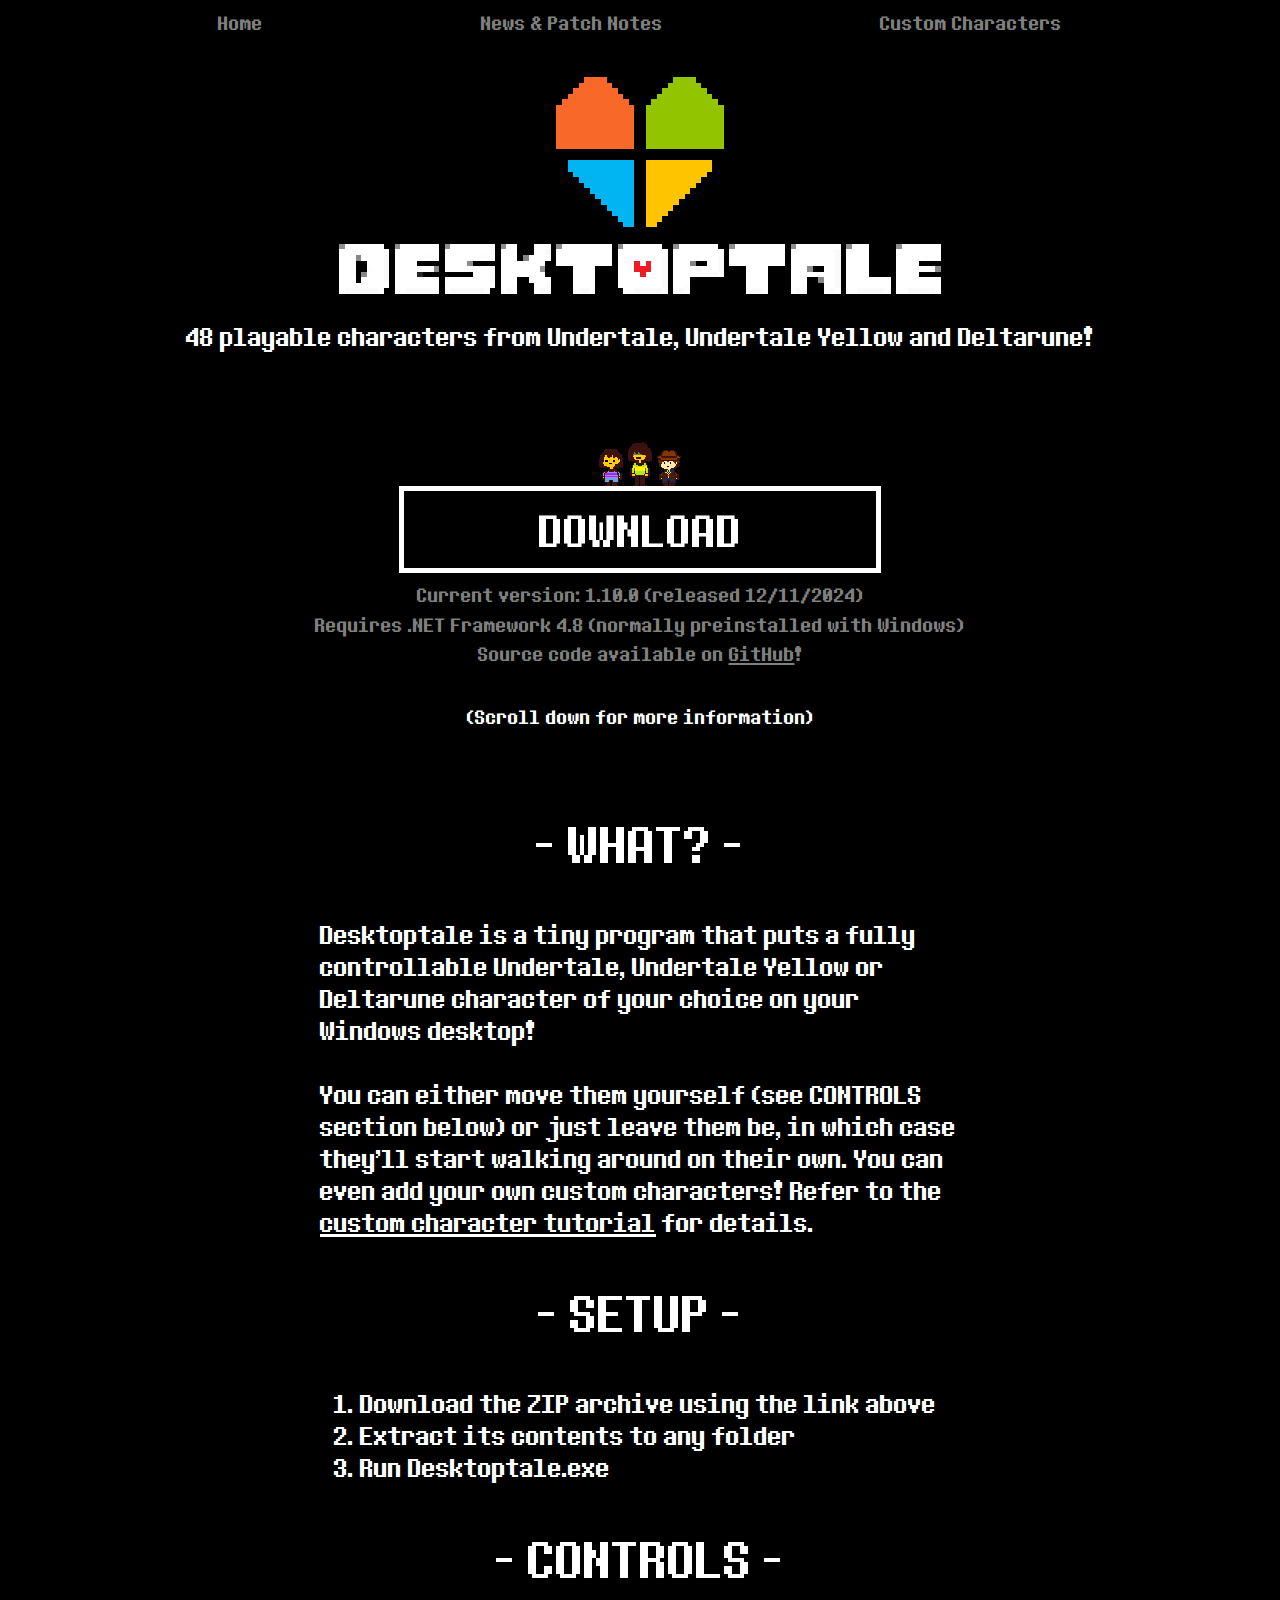
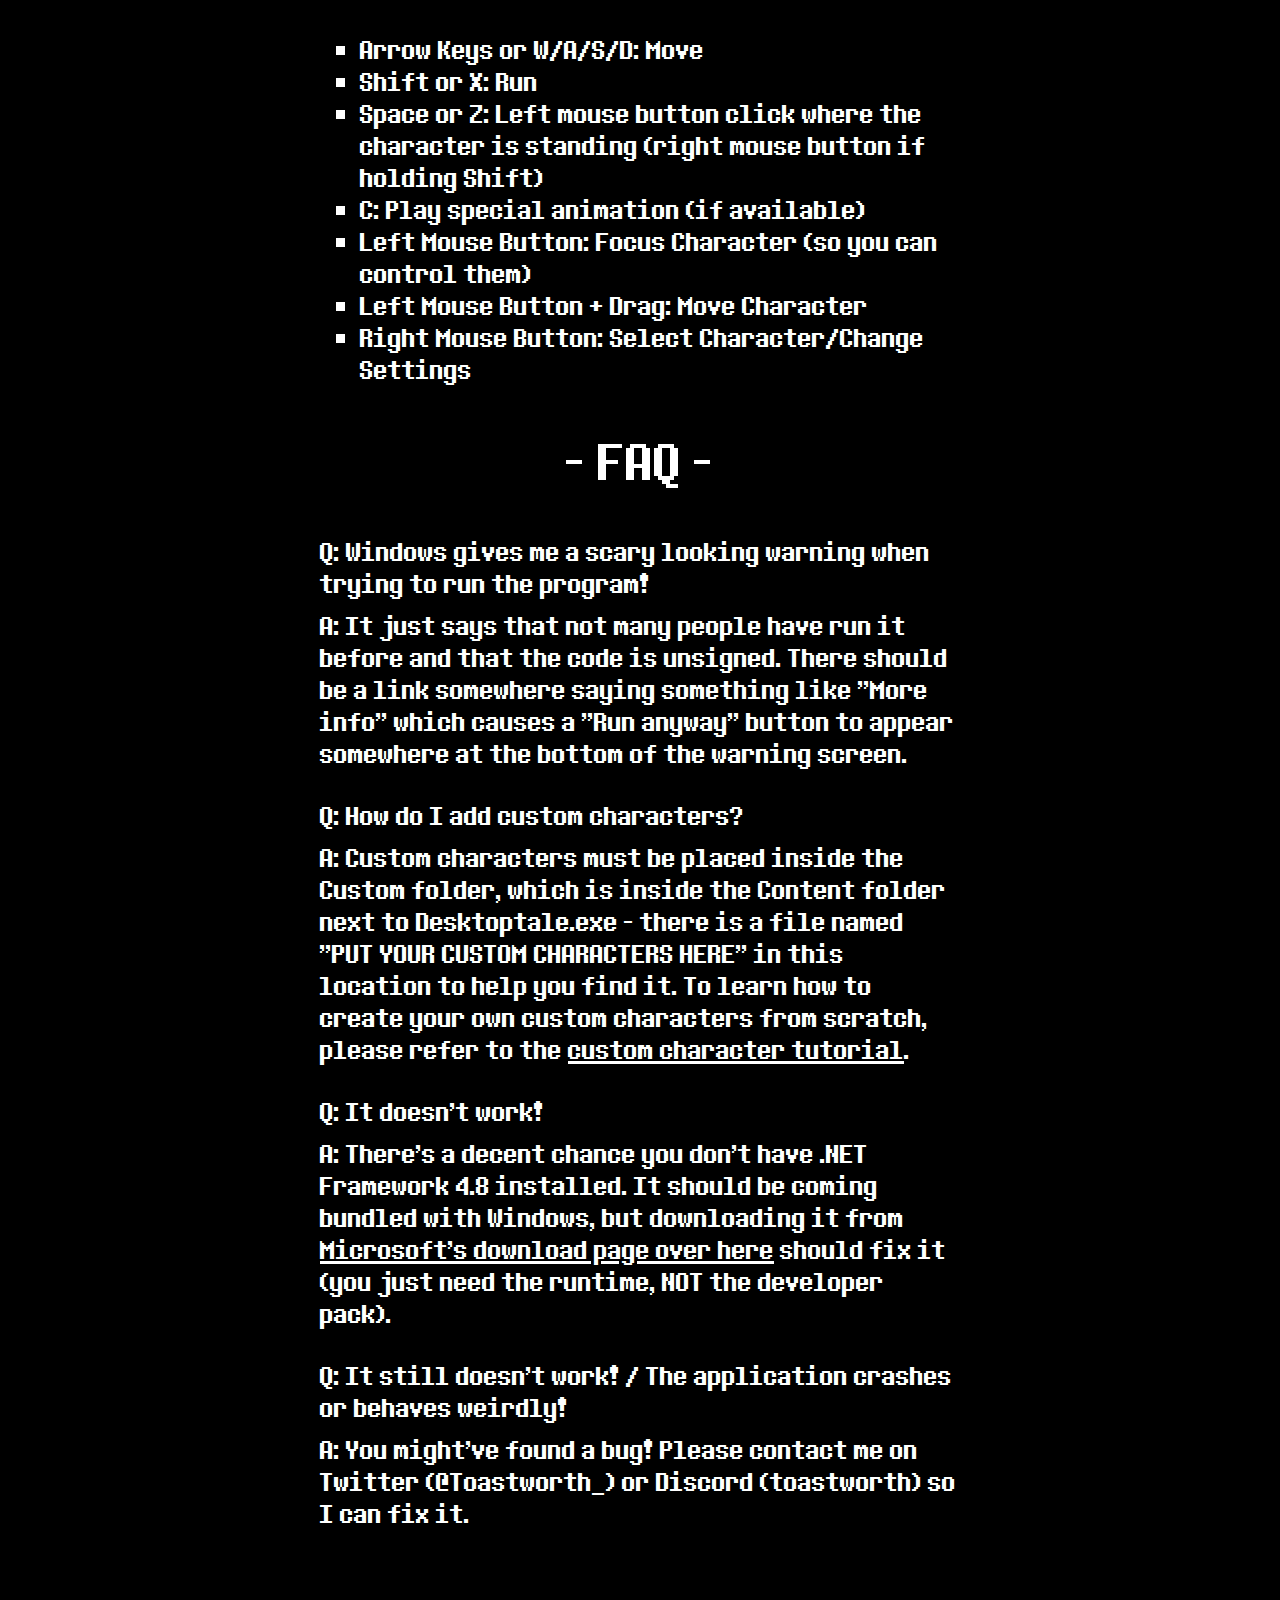
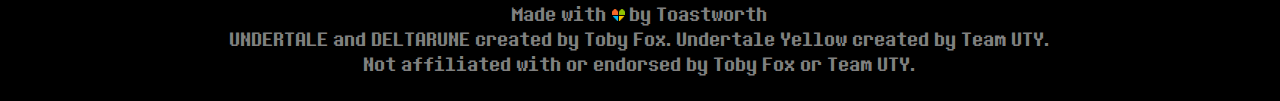
<file: index.html>
<!DOCTYPE html>
<html lang="en">
<head>
    <meta charset="UTF-8">
    <meta name="viewport" content="width=device-width, initial-scale=1.0">
    <title>Desktoptale</title>
    <link rel="stylesheet" href="style.css">
    <link rel="icon" type="image/x-icon" href="/img/favicon.ico">
</head>
<body>
<div class="navbar">
    <a class="navbar-link" href="index.html">Home</a>
    <a class="navbar-link" href="news.html">News & Patch Notes</a>
    <a class="navbar-link" href="custom-characters.html">Custom Characters</a>
</div>
<div id="toggleable-nav" class="navbar-mobile" style="display: none">
    <a class="navbar-link" href="index.html">Home</a>
    <a class="navbar-link" href="news.html">News & Patch Notes</a>
    <a class="navbar-link" href="custom-characters.html">Custom Characters</a>
</div>
<img id="nav-toggle" class="nav-menu-icon" src="img/menu.png">
<div class="hero">
    <div class="align-images">
        <img class="logo" src="img/logo.png" alt="The Desktoptale logo, a pixelart heart split into 4 sectors and colored like the old Windows logo, with the text 'Desktoptale' displayed below in the Undertale logo font.">
    </div>
    <div class="description-text">
        48 playable characters from Undertale, Undertale Yellow and Deltarune!
    </div>
    <div class="download-container-container">
        <div class="download-container">
            <div class="character-icon-container">
                <img class="character-icon" src="img/frisk.png">
                <img class="character-icon" src="img/kris.png">
                <img class="character-icon" src="img/clover.png">
            </div>
            <a href="assets/Desktoptale-1.10.0.zip">
                <div class="download-button">
                    DOWNLOAD
                </div>
            </a>
        </div>
    </div>
    <div class="download-extra-text">
        Current version: 1.10.0 (released 12/11/2024)
    </div>
    <div class="download-extra-text">
        Requires .NET Framework 4.8 (normally preinstalled with Windows)
    </div>
    <div class="download-extra-text">
        Source code available on <a href="https://github.com/ToadsworthLP/desktoptale" target="_blank" rel="noopener noreferrer">GitHub</a>!
    </div>
    <div class="more-info-text">
        (Scroll down for more information)
    </div>
</div>
<div class="content">
    <div class="info-container">
        <h1>- WHAT? -</h1>
        <p>
            Desktoptale is a tiny program that puts a fully controllable Undertale, Undertale Yellow or Deltarune character of your choice on your Windows desktop!
        </p>
        <p>
            You can either move them yourself (see CONTROLS section below) or just leave them be, in which case they'll start walking around on their own.
            You can even add your own custom characters! Refer to the <a href="custom-characters.html" target="_blank" rel="noopener noreferrer">custom character tutorial</a> for details.
        </p>
        <h1>- SETUP -</h1>
        <ol>
            <li>Download the ZIP archive using the link above</li>
            <li>Extract its contents to any folder</li>
            <li>Run Desktoptale.exe</li>
        </ol>
        <h1>- CONTROLS -</h1>
        <ul>
            <li>Arrow Keys or W/A/S/D: Move</li>
            <li>Shift or X: Run</li>
            <li>Space or Z: Left mouse button click where the character is standing (right mouse button if holding Shift)</li>
            <li>C: Play special animation (if available)</li>
            <li>Left Mouse Button: Focus Character (so you can control them)</li>
            <li>Left Mouse Button + Drag: Move Character</li>
            <li>Right Mouse Button: Select Character/Change Settings</li>
        </ul>
        <h1>- FAQ -</h1>
        <div class="faq-question">
            Q: Windows gives me a scary looking warning when trying to run the program!
        </div>
        <div class="faq-answer">
            A: It just says that not many people have run it before and that the code is unsigned.
            There should be a link somewhere saying something like "More info" which causes a "Run anyway" button to appear somewhere at the bottom of the warning screen.
        </div>
        <div class="faq-question">
            Q: How do I add custom characters?
        </div>
        <div class="faq-answer">
            A: Custom characters must be placed inside the Custom folder, which is inside the Content folder next to Desktoptale.exe - there is a file named "PUT YOUR CUSTOM CHARACTERS HERE" in this location to help you find it.
            To learn how to create your own custom characters from scratch, please refer to the <a href="custom-characters.html" target="_blank" rel="noopener noreferrer">custom character tutorial</a>.
        </div>
        <div class="faq-question">
            Q: It doesn't work!
        </div>
        <div class="faq-answer">
            A: There's a decent chance you don't have .NET Framework 4.8 installed.
            It should be coming bundled with Windows, but downloading it from
            <a href="https://dotnet.microsoft.com/en-us/download/dotnet-framework/net48" target="_blank" rel="noopener noreferrer">Microsoft's download page over here</a>
            should fix it (you just need the runtime, NOT the developer pack).
        </div>
        <div class="faq-question">
            Q: It still doesn't work! / The application crashes or behaves weirdly!
        </div>
        <div class="faq-answer">
            A: You might've found a bug! Please contact me on Twitter (@Toastworth_) or Discord (toastworth) so I can fix it.
        </div>
    </div>
</div>
<div class="footer">
    <div>
        Made with <img class="footer-soul-icon" src="img/icon.png"> by Toastworth
    </div>
    <div>
        UNDERTALE and DELTARUNE created by Toby Fox. Undertale Yellow created by Team UTY.
    </div>
    <div>
        Not affiliated with or endorsed by Toby Fox or Team UTY.
    </div>
</div>
</body>
<script src="navbar.js"></script>
</html>
</file>
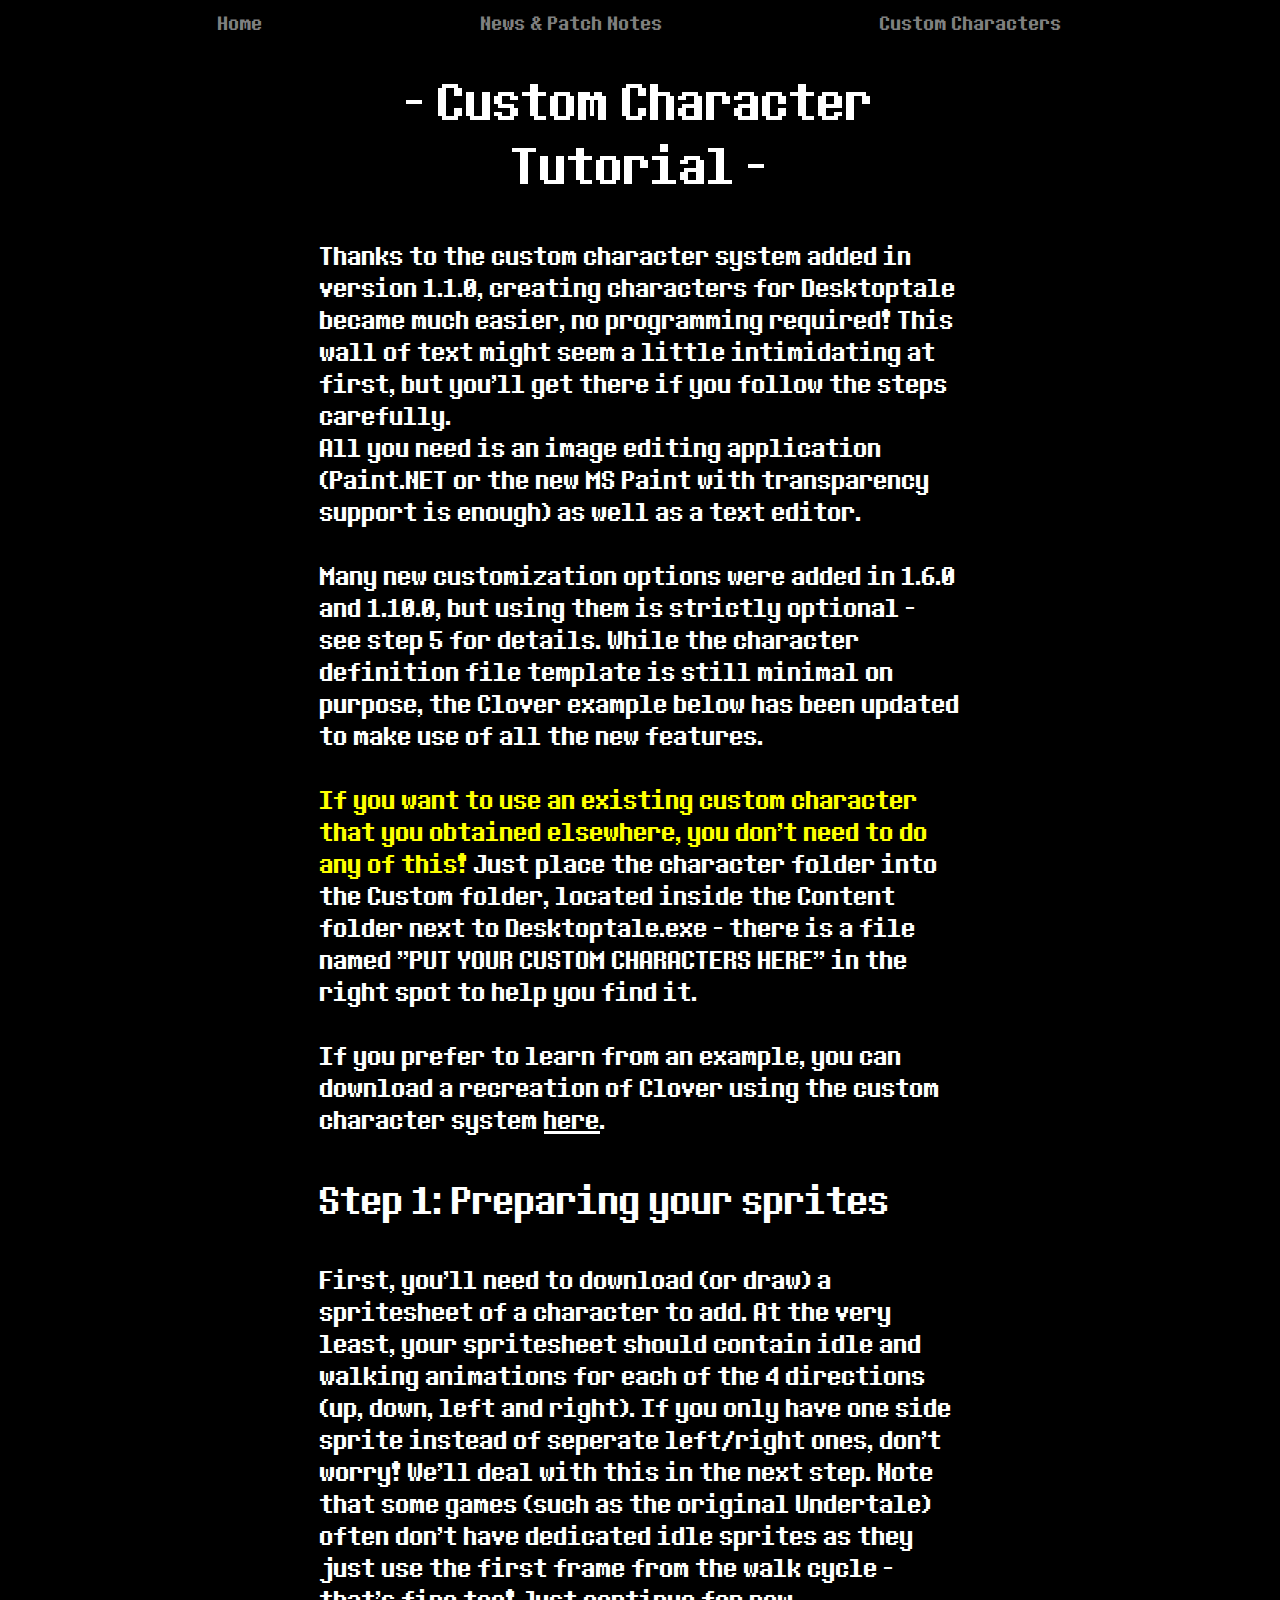
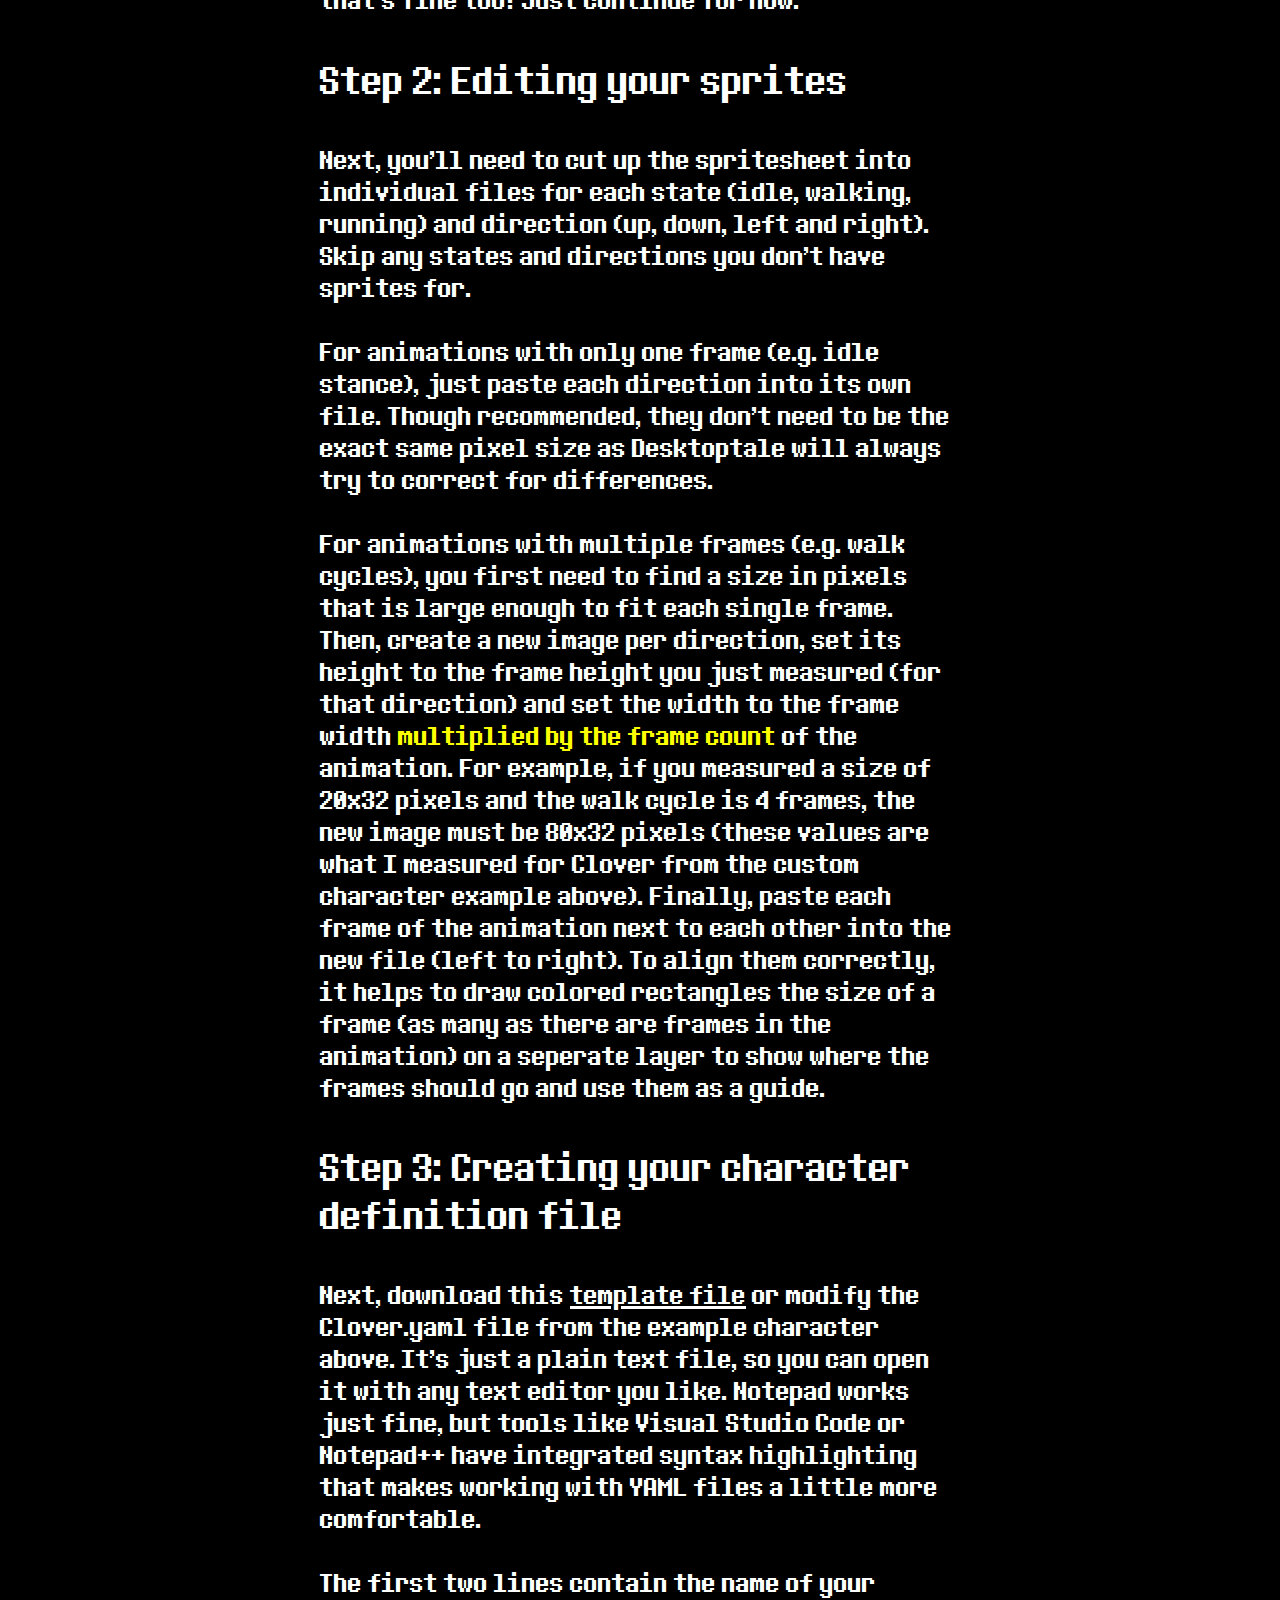
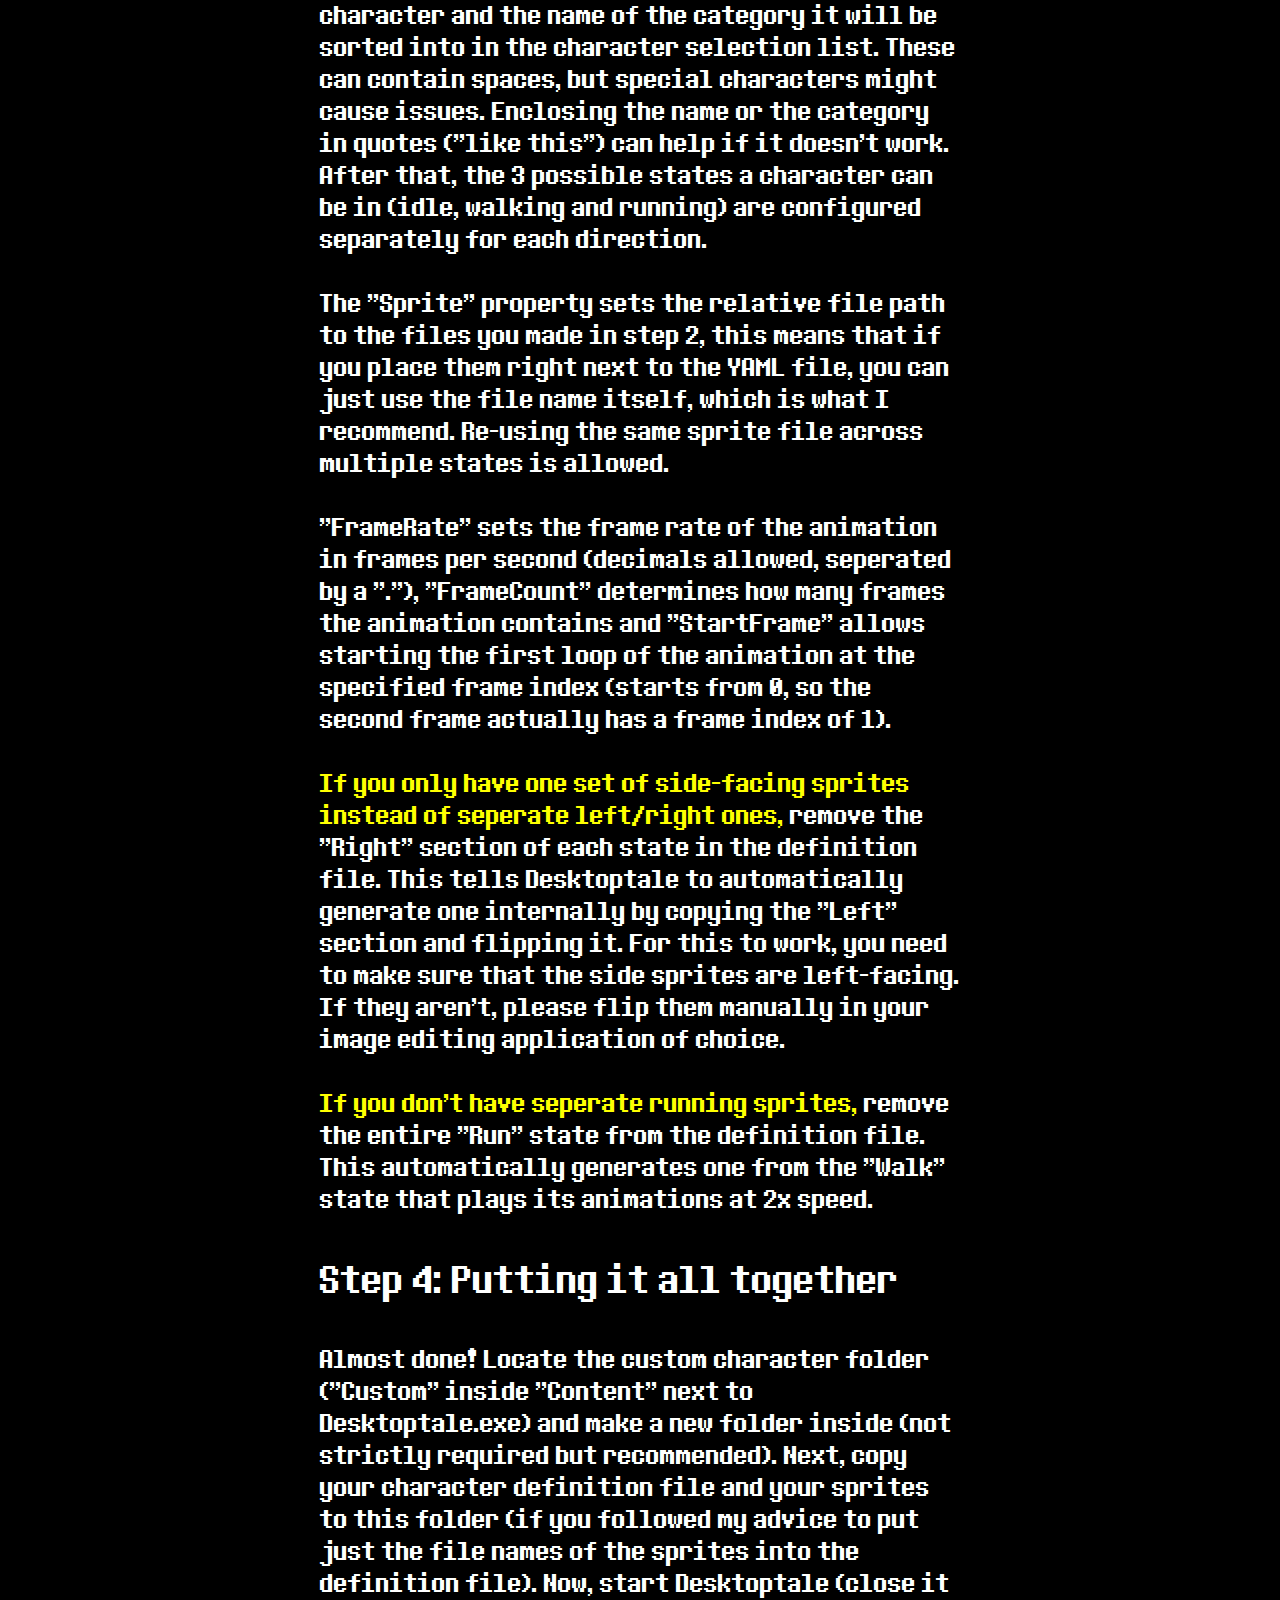
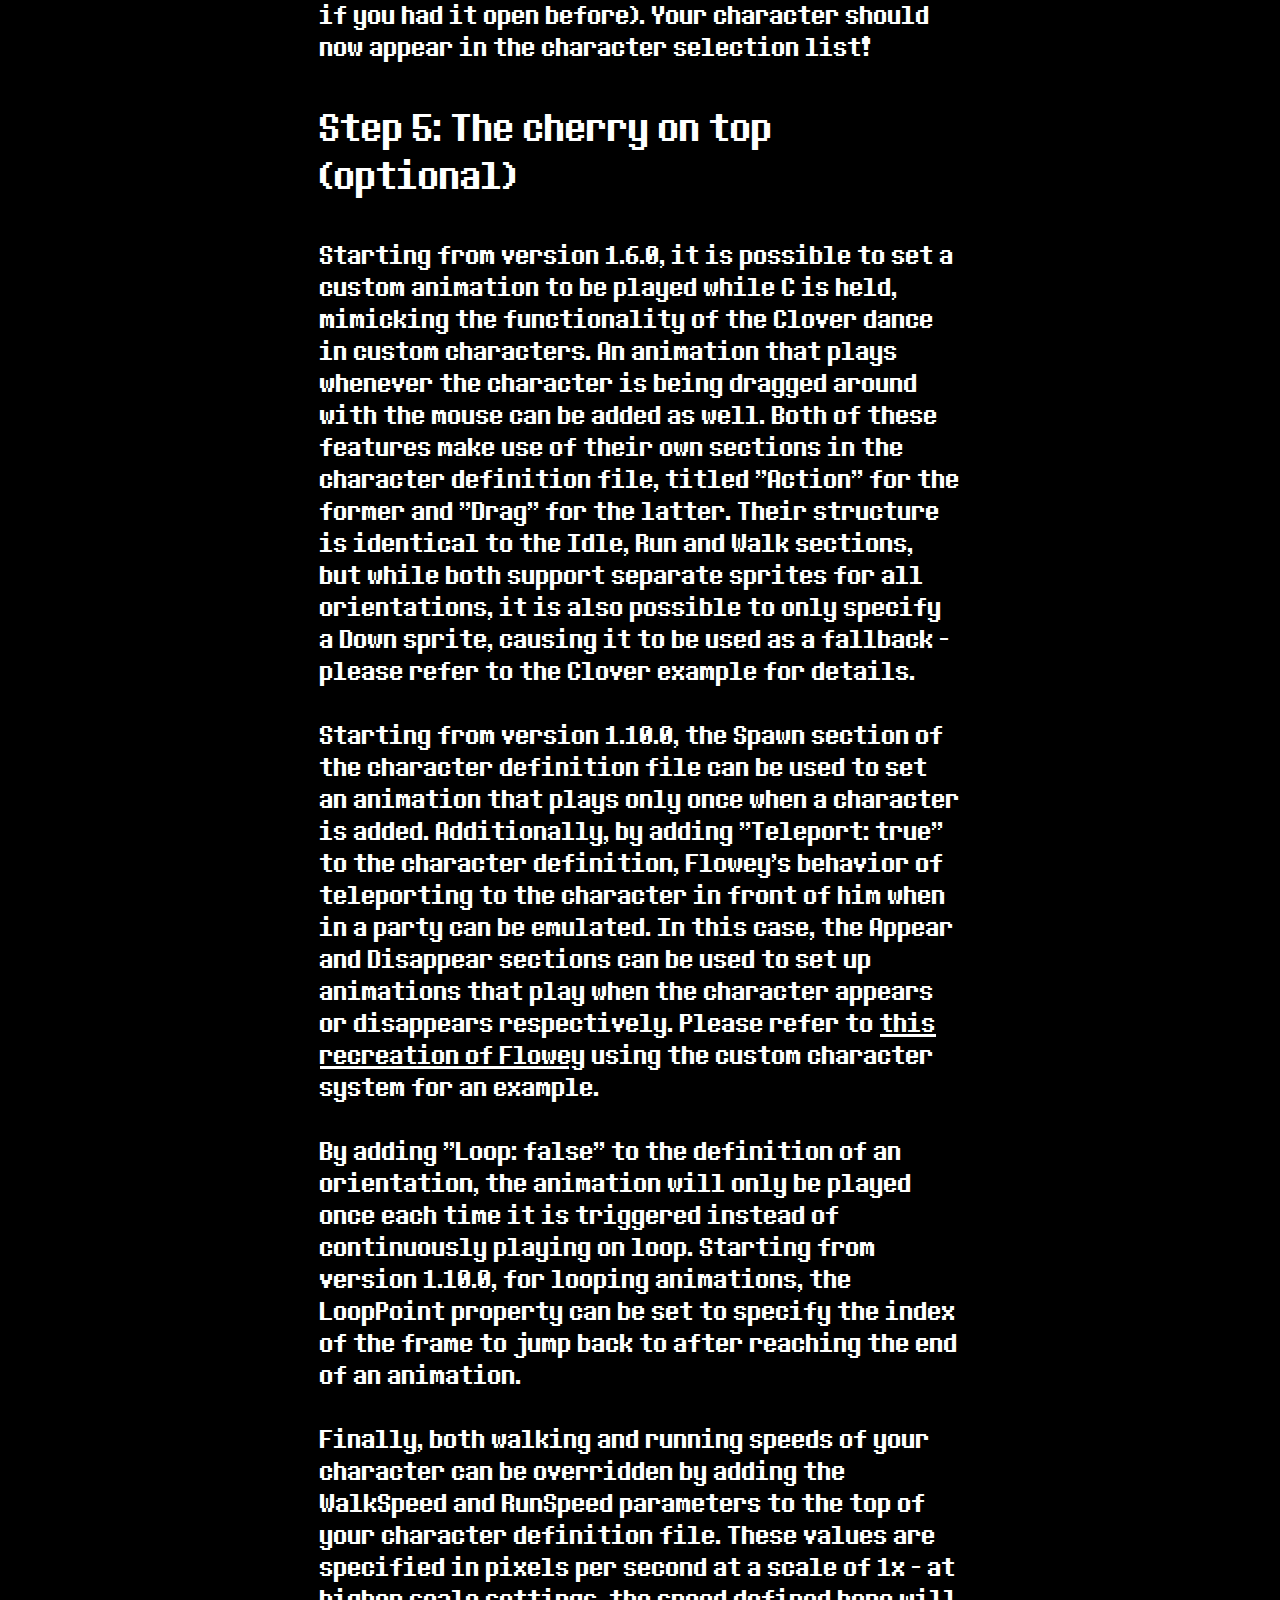
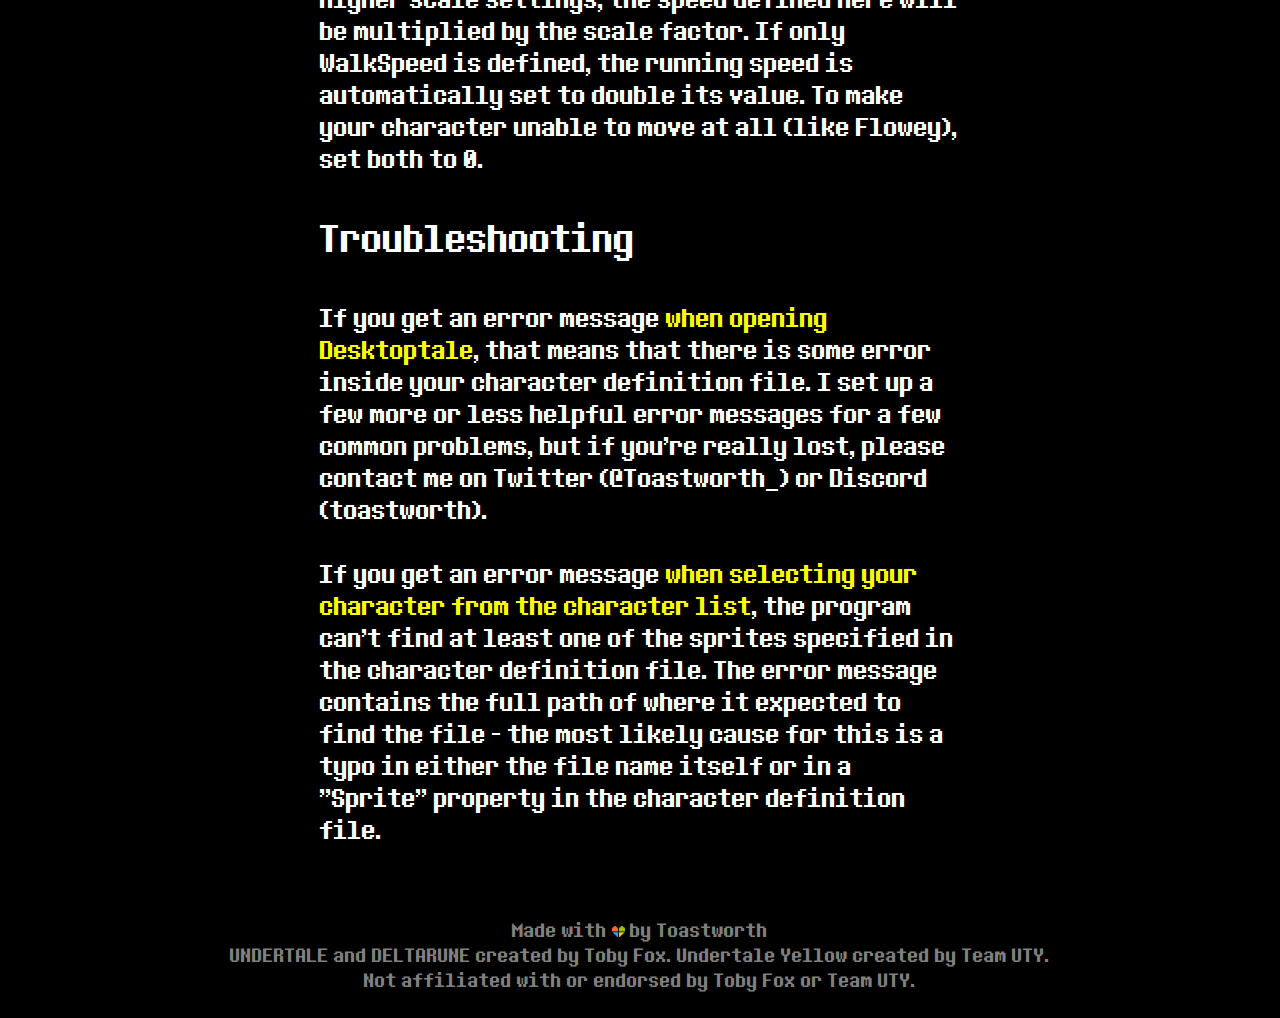
<file: custom-characters.html>
<!DOCTYPE html>
<html lang="en">
<head>
  <meta charset="UTF-8">
  <meta name="viewport" content="width=device-width, initial-scale=1.0">
  <title>Custom Character Tutorial - Desktoptale</title>
  <link rel="stylesheet" href="style.css">
  <link rel="icon" type="image/x-icon" href="/img/favicon.ico">
</head>
<body>
<div class="navbar">
  <a class="navbar-link" href="index.html">Home</a>
  <a class="navbar-link" href="news.html">News & Patch Notes</a>
  <a class="navbar-link" href="custom-characters.html">Custom Characters</a>
</div>
<div id="toggleable-nav" class="navbar-mobile" style="display: none">
  <a class="navbar-link" href="index.html">Home</a>
  <a class="navbar-link" href="news.html">News & Patch Notes</a>
  <a class="navbar-link" href="custom-characters.html">Custom Characters</a>
</div>
<img id="nav-toggle" class="nav-menu-icon" src="img/menu.png">
<div class="text-page-content">
  <h1>- Custom Character Tutorial -</h1>
  <p>
    Thanks to the custom character system added in version 1.1.0, creating characters for Desktoptale became much easier, no programming required!
    This wall of text might seem a little intimidating at first, but you'll get there if you follow the steps carefully.
    <br>
    All you need is an image editing application (Paint.NET or the new MS Paint with transparency support is enough) as well as a text editor.
  </p>
  <p>
    Many new customization options were added in 1.6.0 and 1.10.0, but using them is strictly optional - see step 5 for details.
    While the character definition file template is still minimal on purpose, the Clover example below has been updated to make use of all the new features.
  </p>
  <p>
    <a class="yellow-text">If you want to use an existing custom character that you obtained elsewhere, you don't need to do any of this!</a>
    Just place the character folder into the Custom folder, located inside the Content folder next to Desktoptale.exe - there is a file named "PUT YOUR CUSTOM CHARACTERS HERE" in the right spot to help you find it.
  </p>
  <p>
    If you prefer to learn from an example, you can download a recreation of Clover using the custom character system <a href="assets/custom-character-example.zip" target="_blank" rel="noopener noreferrer">here</a>.
  </p>

  <h2>Step 1: Preparing your sprites</h2>
  <p>
    First, you'll need to download (or draw) a spritesheet of a character to add. At the very least, your spritesheet should contain idle and walking animations for each of the 4 directions (up, down, left and right).
    If you only have one side sprite instead of seperate left/right ones, don't worry! We'll deal with this in the next step.
    Note that some games (such as the original Undertale) often don't have dedicated idle sprites as they just use the first frame from the walk cycle - that's fine too! Just continue for now.
  </p>

  <h2>Step 2: Editing your sprites</h2>
  <p>
    Next, you'll need to cut up the spritesheet into individual files for each state (idle, walking, running) and direction (up, down, left and right). Skip any states and directions you don't have sprites for.
  </p>
  <p>
    For animations with only one frame (e.g. idle stance), just paste each direction into its own file. Though recommended, they don't need to be the exact same pixel size as Desktoptale will always try to correct for differences.
  </p>
  <p>
    For animations with multiple frames (e.g. walk cycles), you first need to find a size in pixels that is large enough to fit each single frame.
    Then, create a new image per direction, set its height to the frame height you just measured (for that direction) and set the width to the frame width <a class="yellow-text">multiplied by the frame count</a> of the animation.
    For example, if you measured a size of 20x32 pixels and the walk cycle is 4 frames, the new image must be 80x32 pixels (these values are what I measured for Clover from the custom character example above).
    Finally, paste each frame of the animation next to each other into the new file (left to right).
    To align them correctly, it helps to draw colored rectangles the size of a frame (as many as there are frames in the animation) on a seperate layer to show where the frames should go and use them as a guide.
  </p>

  <h2>Step 3: Creating your character definition file</h2>
  <p>
    Next, download this <a href="assets/character.yaml" target="_blank" rel="noopener noreferrer" download>template file</a> or modify the Clover.yaml file from the example character above.
    It's just a plain text file, so you can open it with any text editor you like.
    Notepad works just fine, but tools like Visual Studio Code or Notepad++ have integrated syntax highlighting that makes working with YAML files a little more comfortable.
  </p>
  <p>
    The first two lines contain the name of your character and the name of the category it will be sorted into in the character selection list.
    These can contain spaces, but special characters might cause issues. Enclosing the name or the category in quotes ("like this") can help if it doesn't work.
    After that, the 3 possible states a character can be in (idle, walking and running) are configured separately for each direction.
  </p>
  <p>
    The "Sprite" property sets the relative file path to the files you made in step 2, this means that if you place them right next to the YAML file, you can just use the file name itself, which is what I recommend.
    Re-using the same sprite file across multiple states is allowed.
  </p>
  <p>"FrameRate" sets the frame rate of the animation in frames per second (decimals allowed, seperated by a "."),
    "FrameCount" determines how many frames the animation contains and
    "StartFrame" allows starting the first loop of the animation at the specified frame index (starts from 0, so the second frame actually has a frame index of 1).
  </p>
  <p>
    <a class="yellow-text">If you only have one set of side-facing sprites instead of seperate left/right ones,</a> remove the "Right" section of each state in the definition file.
    This tells Desktoptale to automatically generate one internally by copying the "Left" section and flipping it.
    For this to work, you need to make sure that the side sprites are left-facing. If they aren't, please flip them manually in your image editing application of choice.
  </p>
  <p>
    <a class="yellow-text">If you don't have seperate running sprites,</a> remove the entire "Run" state from the definition file.
    This automatically generates one from the "Walk" state that plays its animations at 2x speed.
  </p>

  <h2>Step 4: Putting it all together</h2>
  <p>
    Almost done! Locate the custom character folder ("Custom" inside "Content" next to Desktoptale.exe) and make a new folder inside (not strictly required but recommended).
    Next, copy your character definition file and your sprites to this folder (if you followed my advice to put just the file names of the sprites into the definition file).
    Now, start Desktoptale (close it if you had it open before). Your character should now appear in the character selection list!
  </p>

  <h2>Step 5: The cherry on top (optional)</h2>
  <p>
    Starting from version 1.6.0, it is possible to set a custom animation to be played while C is held, mimicking the functionality of the Clover dance in custom characters.
    An animation that plays whenever the character is being dragged around with the mouse can be added as well.
    Both of these features make use of their own sections in the character definition file, titled "Action" for the former and "Drag" for the latter.
    Their structure is identical to the Idle, Run and Walk sections, but while both support separate sprites for all orientations, it is also possible to only specify a Down sprite, causing it to be used as a fallback -
    please refer to the Clover example for details.
  </p>
  <p>
    Starting from version 1.10.0, the Spawn section of the character definition file can be used to set an animation that plays only once when a character is added.
    Additionally, by adding "Teleport: true" to the character definition, Flowey's behavior of teleporting to the character in front of him when in a party can be emulated.
    In this case, the Appear and Disappear sections can be used to set up animations that play when the character appears or disappears respectively.
    Please refer to <a href="assets/custom-character-example-flowey.zip" target="_blank" rel="noopener noreferrer" download>this recreation of Flowey</a> using the custom character system for an example.
  </p>
  <p>
    By adding "Loop: false" to the definition of an orientation, the animation will only be played once each time it is triggered instead of continuously playing on loop.
    Starting from version 1.10.0, for looping animations, the LoopPoint property can be set to specify the index of the frame to jump back to after reaching the end of an animation.
  </p>
  <p>
    Finally, both walking and running speeds of your character can be overridden by adding the WalkSpeed and RunSpeed parameters to the top of your character definition file.
    These values are specified in pixels per second at a scale of 1x - at higher scale settings, the speed defined here will be multiplied by the scale factor.
    If only WalkSpeed is defined, the running speed is automatically set to double its value. To make your character unable to move at all (like Flowey), set both to 0.
  </p>

  <h2>Troubleshooting</h2>
  <p>
    If you get an error message <a class="yellow-text">when opening Desktoptale</a>, that means that there is some error inside your character definition file.
    I set up a few more or less helpful error messages for a few common problems, but if you're really lost, please contact me on Twitter (@Toastworth_) or Discord (toastworth).
  </p>

  <p>
    If you get an error message <a class="yellow-text">when selecting your character from the character list</a>, the program can't find at least one of the sprites specified in the character definition file.
    The error message contains the full path of where it expected to find the file - the most likely cause for this is a typo in either the file name itself or in a "Sprite" property in the character definition file.
  </p>
</div>
<div class="footer">
  <div>
    Made with <img class="footer-soul-icon" src="img/icon.png"> by Toastworth
  </div>
  <div>
    UNDERTALE and DELTARUNE created by Toby Fox. Undertale Yellow created by Team UTY.
  </div>
  <div>
    Not affiliated with or endorsed by Toby Fox or Team UTY.
  </div>
</div>
</body>
<script src="navbar.js"></script>
</html>
</file>
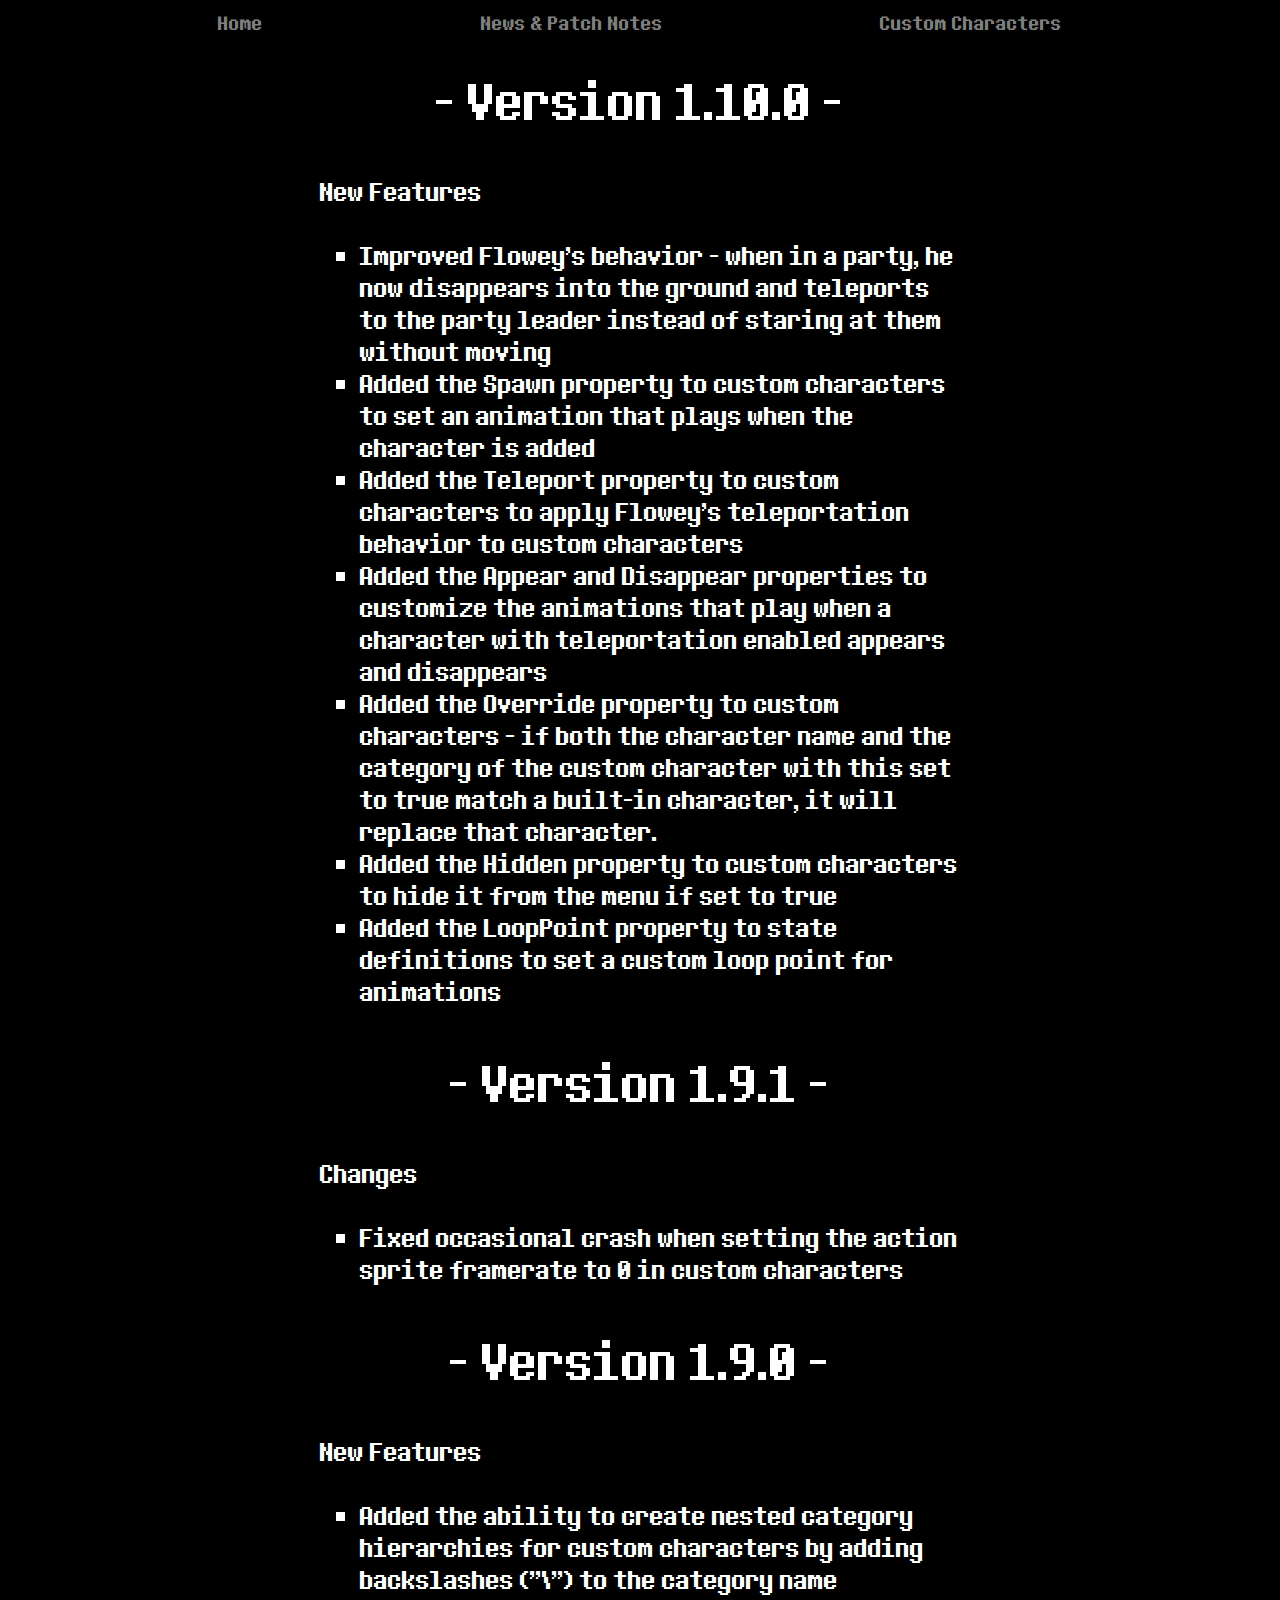
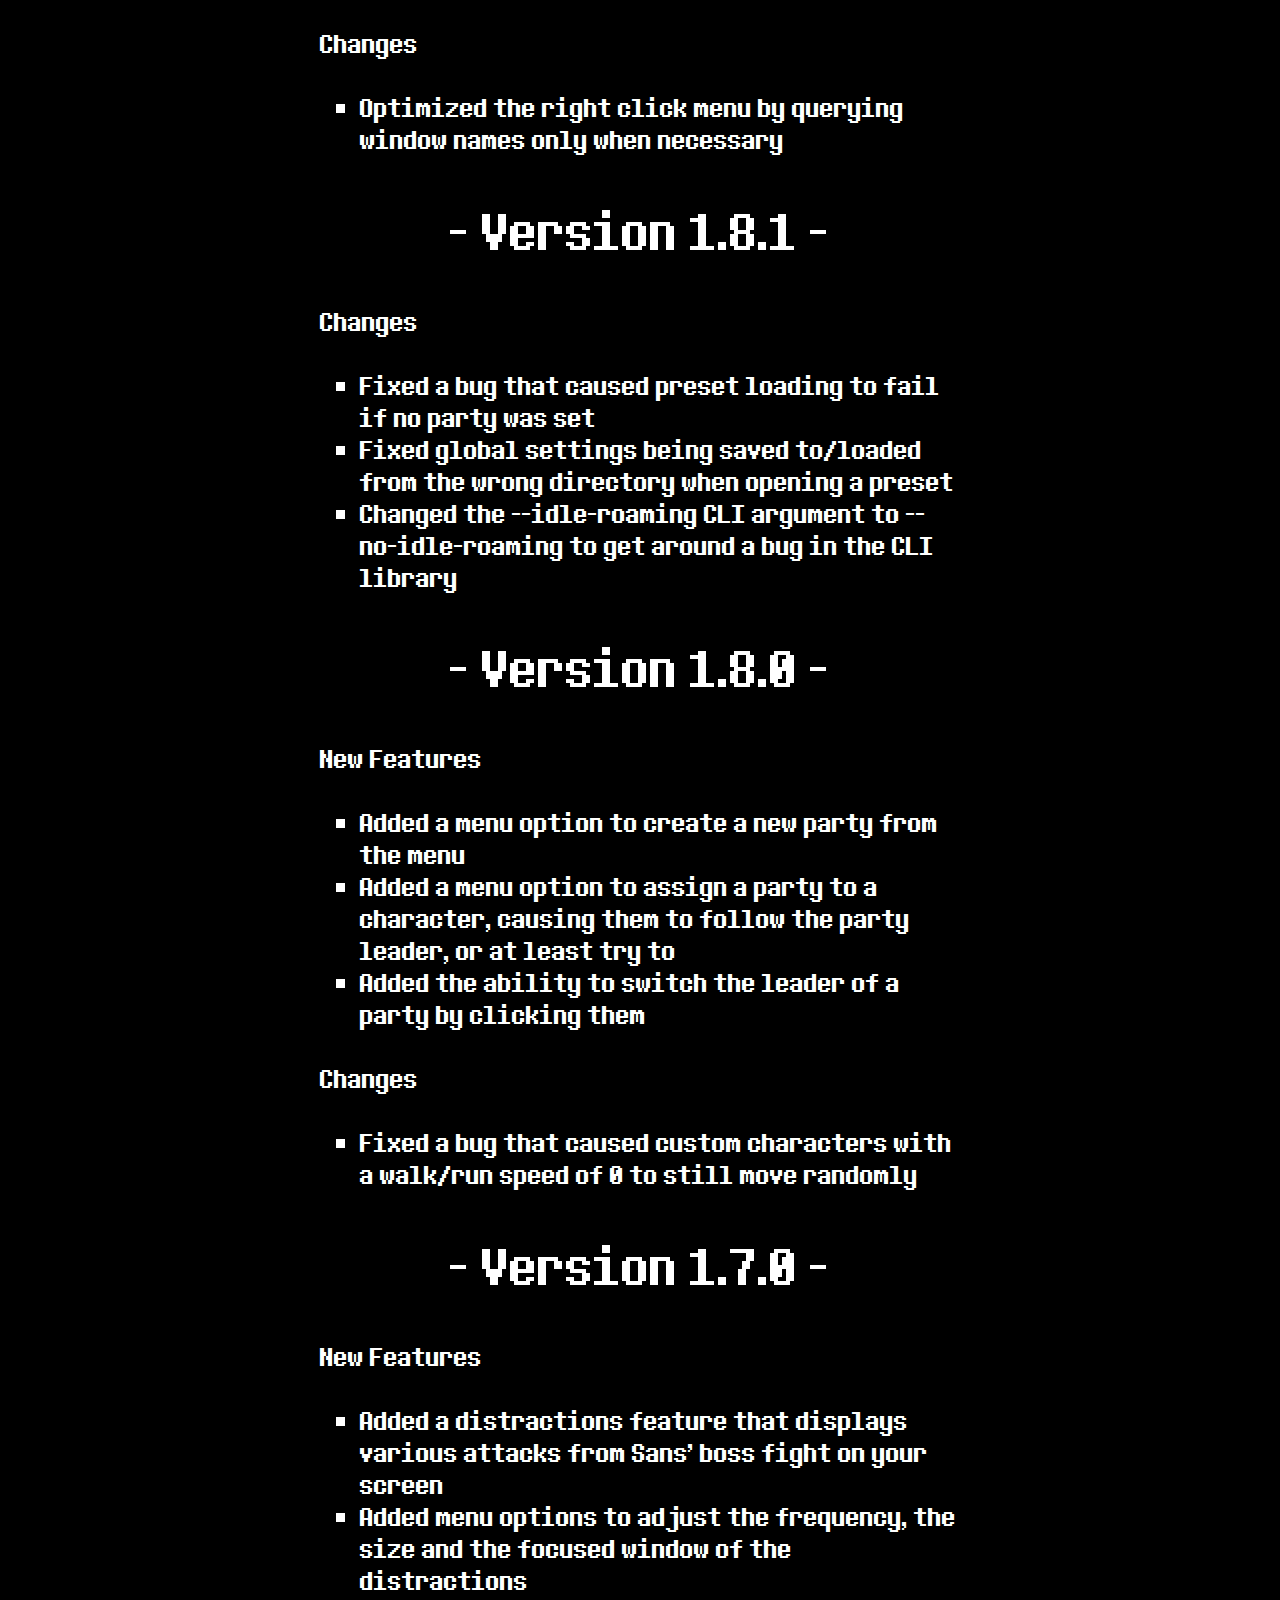
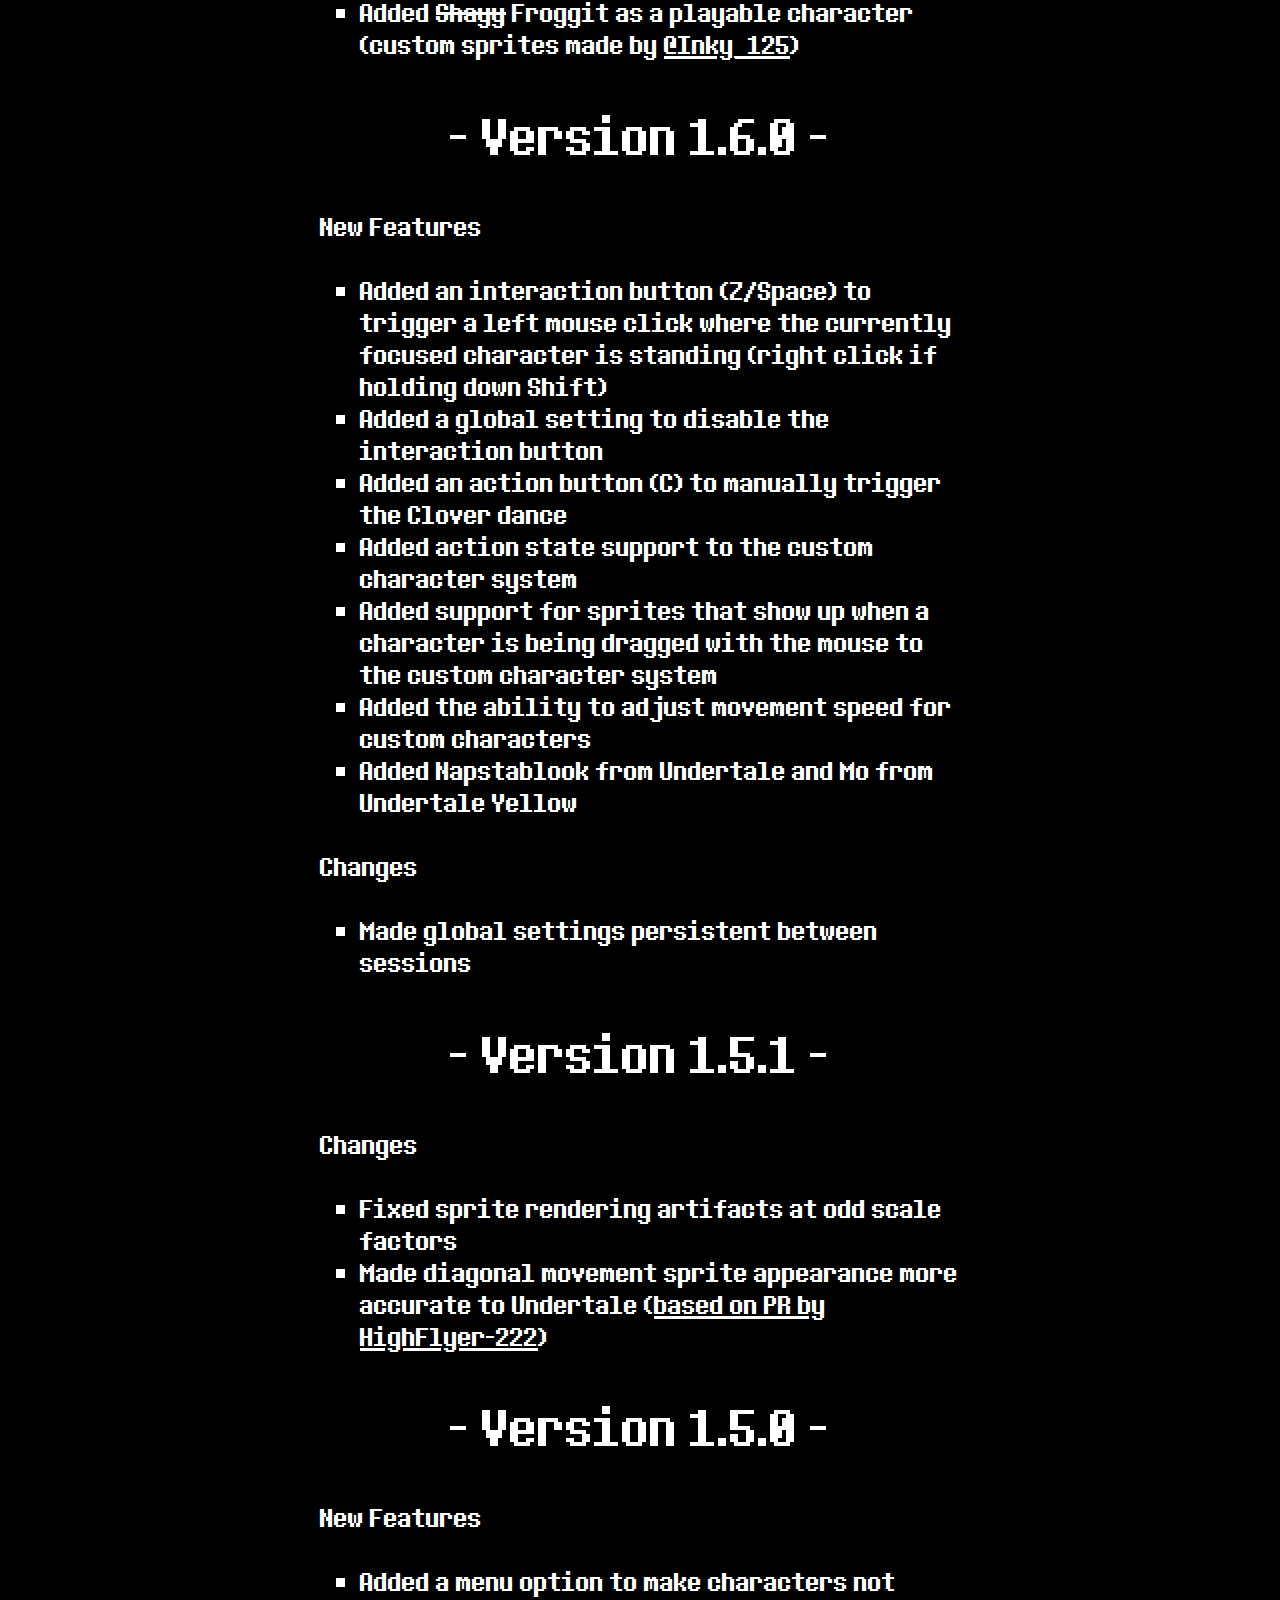
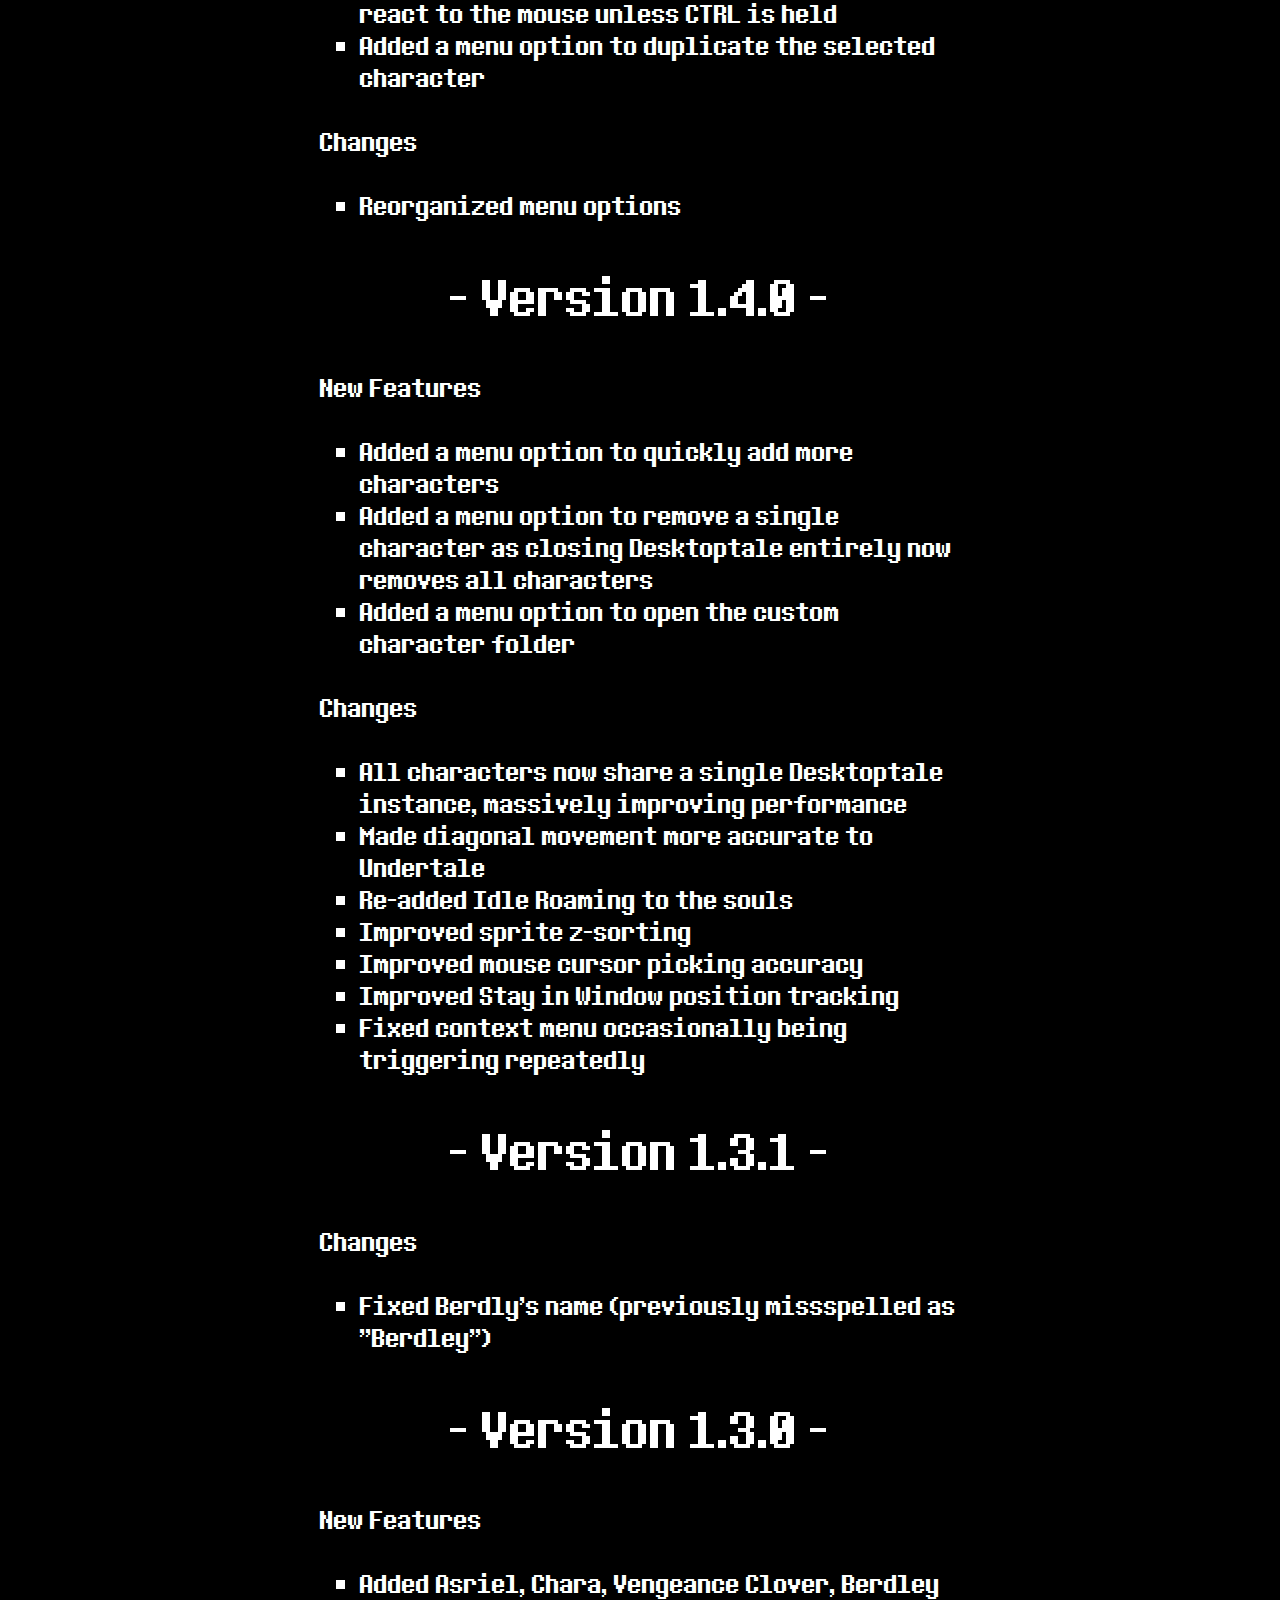
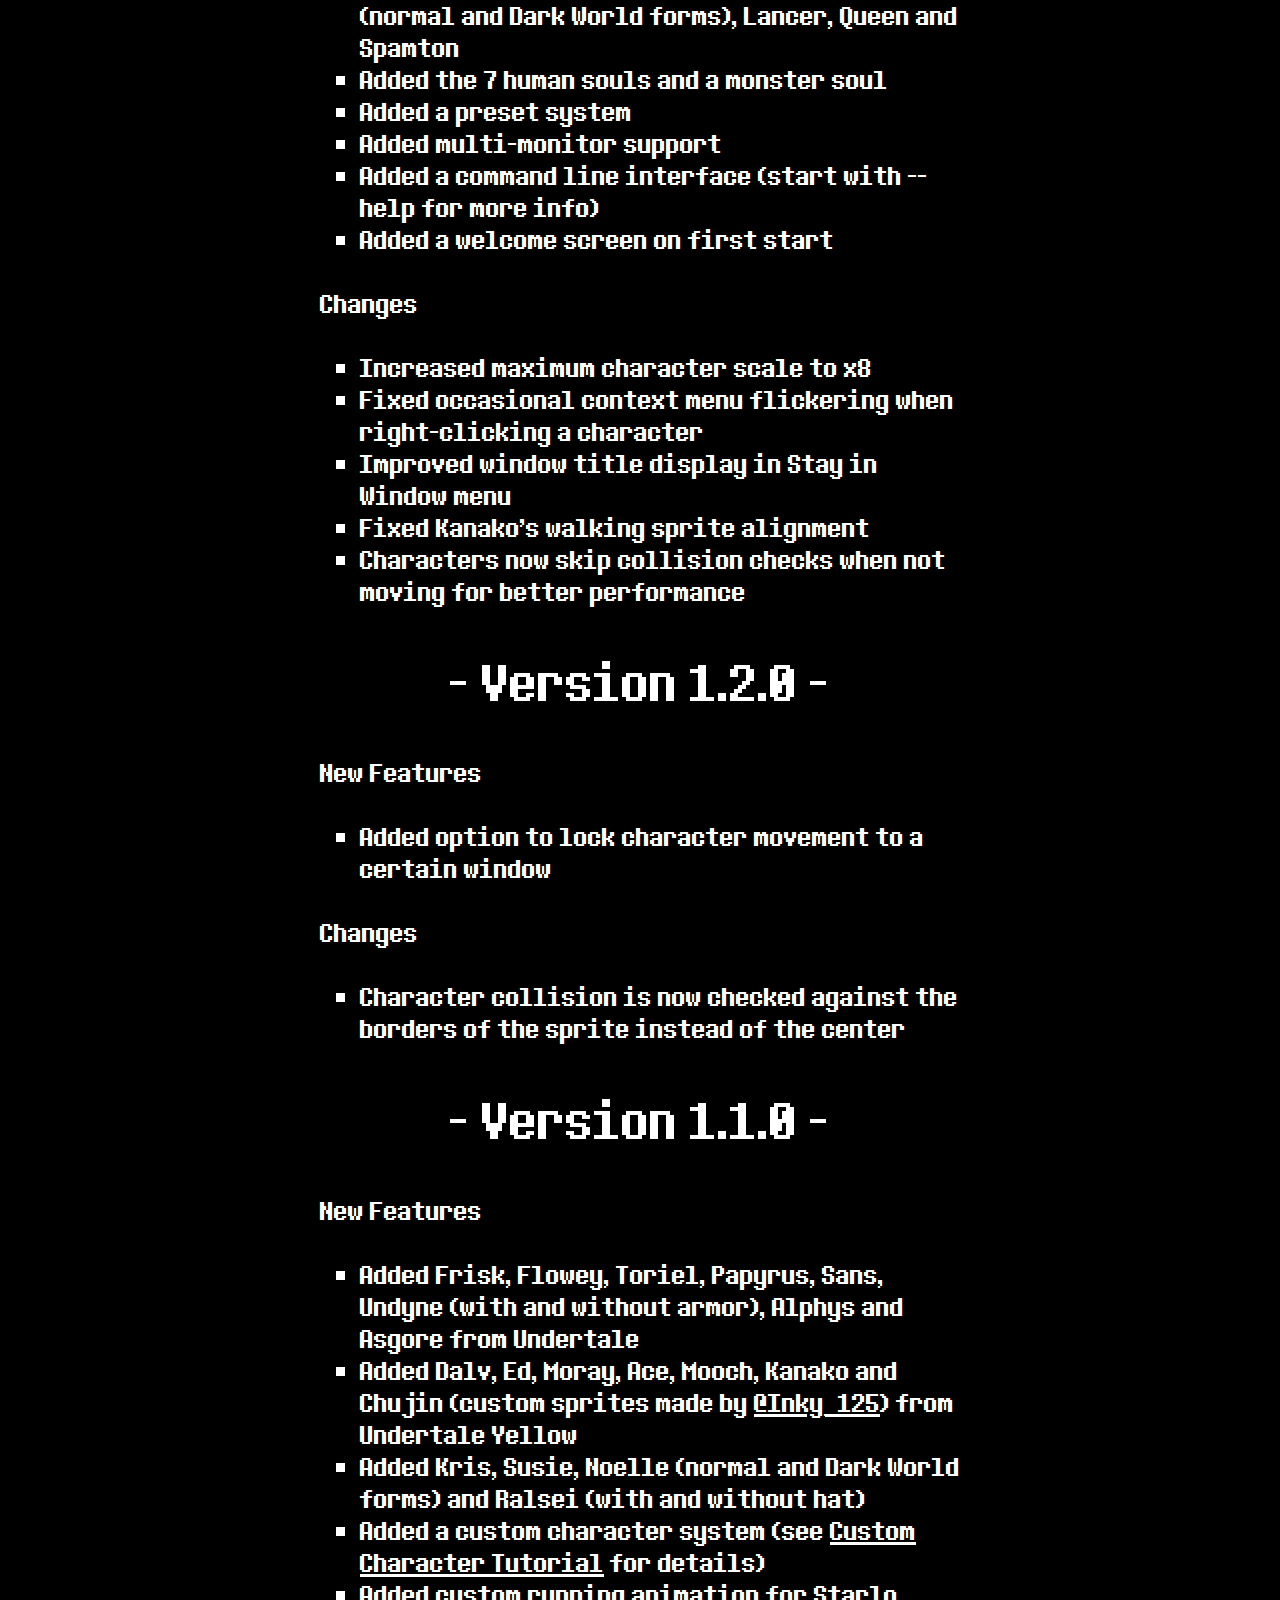
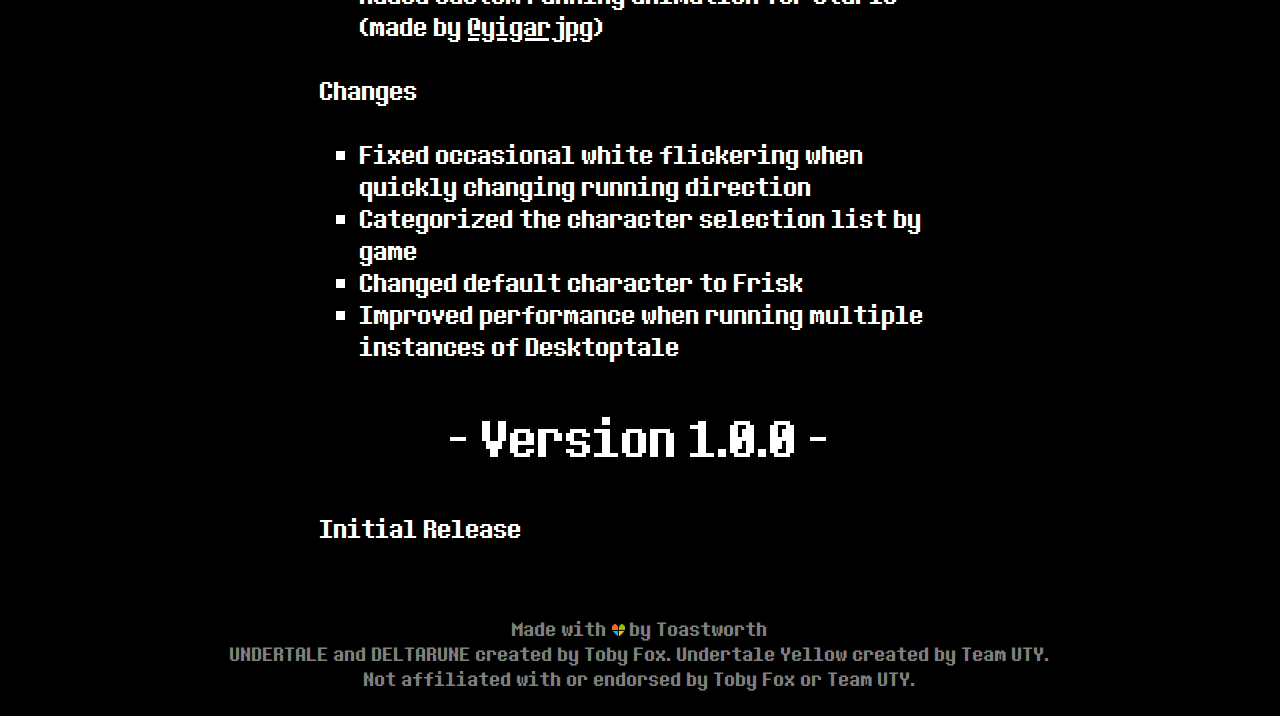
<file: news.html>
<!DOCTYPE html>
<html lang="en">
<head>
  <meta charset="UTF-8">
  <meta name="viewport" content="width=device-width, initial-scale=1.0">
  <title>News & Patch Notes - Desktoptale</title>
  <link rel="stylesheet" href="style.css">
  <link rel="icon" type="image/x-icon" href="/img/favicon.ico">
</head>
<body>
<div class="navbar">
  <a class="navbar-link" href="index.html">Home</a>
  <a class="navbar-link" href="news.html">News & Patch Notes</a>
  <a class="navbar-link" href="custom-characters.html">Custom Characters</a>
</div>
<div id="toggleable-nav" class="navbar-mobile" style="display: none">
  <a class="navbar-link" href="index.html">Home</a>
  <a class="navbar-link" href="news.html">News & Patch Notes</a>
  <a class="navbar-link" href="custom-characters.html">Custom Characters</a>
</div>
<img id="nav-toggle" class="nav-menu-icon" src="img/menu.png">
<div class="text-page-content">
  <h1>- Version 1.10.0 -</h1>
  New Features
  <ul>
    <li>Improved Flowey's behavior - when in a party, he now disappears into the ground and teleports to the party leader instead of staring at them without moving</li>
    <li>Added the Spawn property to custom characters to set an animation that plays when the character is added</li>
    <li>Added the Teleport property to custom characters to apply Flowey's teleportation behavior to custom characters</li>
    <li>Added the Appear and Disappear properties to customize the animations that play when a character with teleportation enabled appears and disappears</li>
    <li>Added the Override property to custom characters - if both the character name and the category of the custom character with this set to true match a built-in character, it will replace that character.</li>
    <li>Added the Hidden property to custom characters to hide it from the menu if set to true</li>
    <li>Added the LoopPoint property to state definitions to set a custom loop point for animations</li>
  </ul>

  <h1>- Version 1.9.1 -</h1>
  Changes
  <ul>
    <li>Fixed occasional crash when setting the action sprite framerate to 0 in custom characters</li>
  </ul>

  <h1>- Version 1.9.0 -</h1>
  New Features
  <ul>
    <li>Added the ability to create nested category hierarchies for custom characters by adding backslashes ("\") to the category name</li>
  </ul>
  Changes
  <ul>
    <li>Optimized the right click menu by querying window names only when necessary</li>
  </ul>

  <h1>- Version 1.8.1 -</h1>
  Changes
  <ul>
    <li>Fixed a bug that caused preset loading to fail if no party was set</li>
    <li>Fixed global settings being saved to/loaded from the wrong directory when opening a preset</li>
    <li>Changed the --idle-roaming CLI argument to --no-idle-roaming to get around a bug in the CLI library</li>
  </ul>

  <h1>- Version 1.8.0 -</h1>
  New Features
  <ul>
    <li>Added a menu option to create a new party from the menu</li>
    <li>Added a menu option to assign a party to a character, causing them to follow the party leader, or at least try to</li>
    <li>Added the ability to switch the leader of a party by clicking them</li>
  </ul>
  Changes
  <ul>
    <li>Fixed a bug that caused custom characters with a walk/run speed of 0 to still move randomly</li>
  </ul>

  <h1>- Version 1.7.0 -</h1>
  New Features
  <ul>
    <li>Added a distractions feature that displays various attacks from Sans' boss fight on your screen</li>
    <li>Added menu options to adjust the frequency, the size and the focused window of the distractions</li>
    <li>Added <s>Shayy</s> Froggit as a playable character (custom sprites made by <a href="https://twitter.com/Inky_125" target="_blank" rel="noopener noreferrer">@Inky_125</a>)</li>
  </ul>

  <h1>- Version 1.6.0 -</h1>
  New Features
  <ul>
    <li>Added an interaction button (Z/Space) to trigger a left mouse click where the currently focused character is standing (right click if holding down Shift)</li>
    <li>Added a global setting to disable the interaction button</li>
    <li>Added an action button (C) to manually trigger the Clover dance</li>
    <li>Added action state support to the custom character system</li>
    <li>Added support for sprites that show up when a character is being dragged with the mouse to the custom character system</li>
    <li>Added the ability to adjust movement speed for custom characters</li>
    <li>Added Napstablook from Undertale and Mo from Undertale Yellow</li>
  </ul>
  Changes
  <ul>
    <li>Made global settings persistent between sessions</li>
  </ul>

  <h1>- Version 1.5.1 -</h1>
  Changes
  <ul>
    <li>Fixed sprite rendering artifacts at odd scale factors</li>
    <li>Made diagonal movement sprite appearance more accurate to Undertale (<a href="https://github.com/ToadsworthLP/desktoptale/pull/5" target="_blank" rel="noopener noreferrer">based on PR by HighFlyer-222</a>)</li>
  </ul>

  <h1>- Version 1.5.0 -</h1>
  New Features
  <ul>
    <li>Added a menu option to make characters not react to the mouse unless CTRL is held</li>
    <li>Added a menu option to duplicate the selected character</li>
  </ul>
  Changes
  <ul>
    <li>Reorganized menu options</li>
  </ul>

  <h1>- Version 1.4.0 -</h1>
  New Features
  <ul>
    <li>Added a menu option to quickly add more characters</li>
    <li>Added a menu option to remove a single character as closing Desktoptale entirely now removes all characters</li>
    <li>Added a menu option to open the custom character folder</li>
  </ul>
  Changes
  <ul>
    <li>All characters now share a single Desktoptale instance, massively improving performance</li>
    <li>Made diagonal movement more accurate to Undertale</li>
    <li>Re-added Idle Roaming to the souls</li>
    <li>Improved sprite z-sorting</li>
    <li>Improved mouse cursor picking accuracy</li>
    <li>Improved Stay in Window position tracking</li>
    <li>Fixed context menu occasionally being triggering repeatedly</li>
  </ul>

  <h1>- Version 1.3.1 -</h1>
  Changes
  <ul>
    <li>Fixed Berdly's name (previously missspelled as "Berdley")</li>
  </ul>

  <h1>- Version 1.3.0 -</h1>
  New Features
  <ul>
    <li>Added Asriel, Chara, Vengeance Clover, Berdley (normal and Dark World forms), Lancer, Queen and Spamton</li>
    <li>Added the 7 human souls and a monster soul</li>
    <li>Added a preset system</li>
    <li>Added multi-monitor support</li>
    <li>Added a command line interface (start with --help for more info)</li>
    <li>Added a welcome screen on first start</li>
  </ul>
  Changes
  <ul>
    <li>Increased maximum character scale to x8</li>
    <li>Fixed occasional context menu flickering when right-clicking a character</li>
    <li>Improved window title display in Stay in Window menu</li>
    <li>Fixed Kanako's walking sprite alignment</li>
    <li>Characters now skip collision checks when not moving for better performance</li>
  </ul>

  <h1>- Version 1.2.0 -</h1>
  New Features
  <ul>
    <li>Added option to lock character movement to a certain window</li>
  </ul>
  Changes
  <ul>
    <li>Character collision is now checked against the borders of the sprite instead of the center</li>
  </ul>

  <h1>- Version 1.1.0 -</h1>
  New Features
  <ul>
    <li>Added Frisk, Flowey, Toriel, Papyrus, Sans, Undyne (with and without armor), Alphys and Asgore from Undertale</li>
    <li>Added Dalv, Ed, Moray, Ace, Mooch, Kanako and Chujin (custom sprites made by <a href="https://twitter.com/Inky_125" target="_blank" rel="noopener noreferrer">@Inky_125</a>) from Undertale Yellow</li>
    <li>Added Kris, Susie, Noelle (normal and Dark World forms) and Ralsei (with and without hat)</li>
    <li>Added a custom character system (see <a href="custom-characters.html">Custom Character Tutorial</a> for details)</li>
    <li>Added custom running animation for Starlo (made by <a href="https://twitter.com/yigarjpg" target="_blank" rel="noopener noreferrer">@yigarjpg</a>)</li>
  </ul>
  Changes
  <ul>
    <li>Fixed occasional white flickering when quickly changing running direction</li>
    <li>Categorized the character selection list by game</li>
    <li>Changed default character to Frisk</li>
    <li>Improved performance when running multiple instances of Desktoptale</li>
  </ul>

  <h1>- Version 1.0.0 -</h1>
  Initial Release
</div>
<div class="footer">
  <div>
    Made with <img class="footer-soul-icon" src="img/icon.png"> by Toastworth
  </div>
  <div>
    UNDERTALE and DELTARUNE created by Toby Fox. Undertale Yellow created by Team UTY.
  </div>
  <div>
    Not affiliated with or endorsed by Toby Fox or Team UTY.
  </div>
</div>
</body>
<script src="navbar.js"></script>
</html>
</file>
<file: style.css>
@font-face {
    font-family: DeterminationSans;
    src: url(fonts/determination-sans.woff);
}

body {
    background: black;
    color: white;

    margin: 0;
    padding: 0;

    font-family: DeterminationSans, monospace;
}

a {
    color: white;
}

h1 {
    font-weight: normal;
    text-align: center;
}

h2 {
    font-weight: normal;
}

ul {
    list-style-type: square;
}

.navbar {
    position: fixed;
    padding-top: 10px;
    padding-bottom: 10px;
    width: 100%;
    display: flex;
    justify-content: space-evenly;
    background: black;
}

.navbar-link {
    color: rgb(128, 128, 128);

    text-decoration: none;
    font-size: 1.5rem;
}

.navbar-link:hover {
    color: white;
}

.navbar-mobile {
    display: none;
    position: fixed;
    padding-top: 10px;
    padding-bottom: 10px;
    width: 100%;
    justify-content: space-evenly;
    background: black;

    flex-direction: column;
    align-items: center;
}

.nav-menu-icon {
    display: none;
    position: fixed;

    width: 10vw;
    margin: 10px;
    image-rendering: pixelated;
}

.hero {
    padding: 6% 3% 3%;
}

.icon {
    width: 13.88888889%;
    margin-bottom: 2.5vh;
    image-rendering: pixelated;
}

.title {
    width: 50%;
    margin-bottom: 2.5vh;
    image-rendering: pixelated;
}

.logo {
    width: 50%;
    margin-bottom: 2.5vh;
    image-rendering: pixelated;
}

.description-text {
    text-align: center;
    margin-bottom: 10vh;
    font-size: 2rem;
}

.align-images {
    text-align: center;
}

.download-container-container {
    display: flex;
    align-items: center;
    justify-content: center;
    margin-bottom: 1vh;
}

.download-container {
    width: 40%;
}

.character-icon-container {
    display: flex;
    align-items: flex-end;
    justify-content: center;
}

.character-icon {
    width: 5%;
    margin-left: 0.2vw;
    margin-right: 0.2vw;
    image-rendering: pixelated;
}

.download-button {
    padding: 10px;

    border-style: solid;
    border-width: 5px;
    border-color: white;

    font-size: 3.5rem;
    text-align: center;
}

.download-container a {
    text-decoration: none;
}

.download-extra-text {
    font-size: 1.5rem;
    text-align: center;
    color: rgb(128, 128, 128);

    margin-bottom: 0.5vh;
}

.download-extra-text a {
    color: rgb(128, 128, 128);
}

.yellow-text {
    color: rgb(255, 255, 0);
}

.more-info-text {
    margin-top: 3vw;

    font-size: 1.5rem;
    text-align: center;
}

.info-container {
    font-size:  2rem;
}

.content {
    margin: auto;
    width: 50%;
}

.text-page-content {
    margin: auto;
    padding-top: 2%;
    width: 50%;
    font-size:  2rem;
}

.faq-question {
    margin-bottom: 10px;
}

.faq-answer {
    margin-bottom: 30px;
}

.footer {
    margin-top: 8vh;
    margin-bottom: 2vw;
    color: rgb(128, 128, 128);
    font-size: 1.5rem;
    text-align: center;
}

.footer-soul-icon {
    width: 0.8rem;
}

@media only screen and (max-width: 600px) {
    .icon {
        width: 27.77777778%;
    }

    .title {
        width: 100%;
    }

    .logo {
        width: 95%;
    }

    .download-container {
        width: 80%;
    }

    .character-icon {
        width: 10%;
    }

    .content {
        width: 90%;
    }

    .text-page-content {
        width: 90%;
        font-size: 1.5rem;
    }

    .info-container {
        font-size: 1.5rem;
    }

    .navbar {
        display: none;
    }

    .navbar-link {
        font-size: 2rem;
        color: white;
        padding: 10px;
    }

    .nav-menu-icon {
        display: revert;
    }

    .navbar-mobile {
        display: flex;
    }
}
</file>
